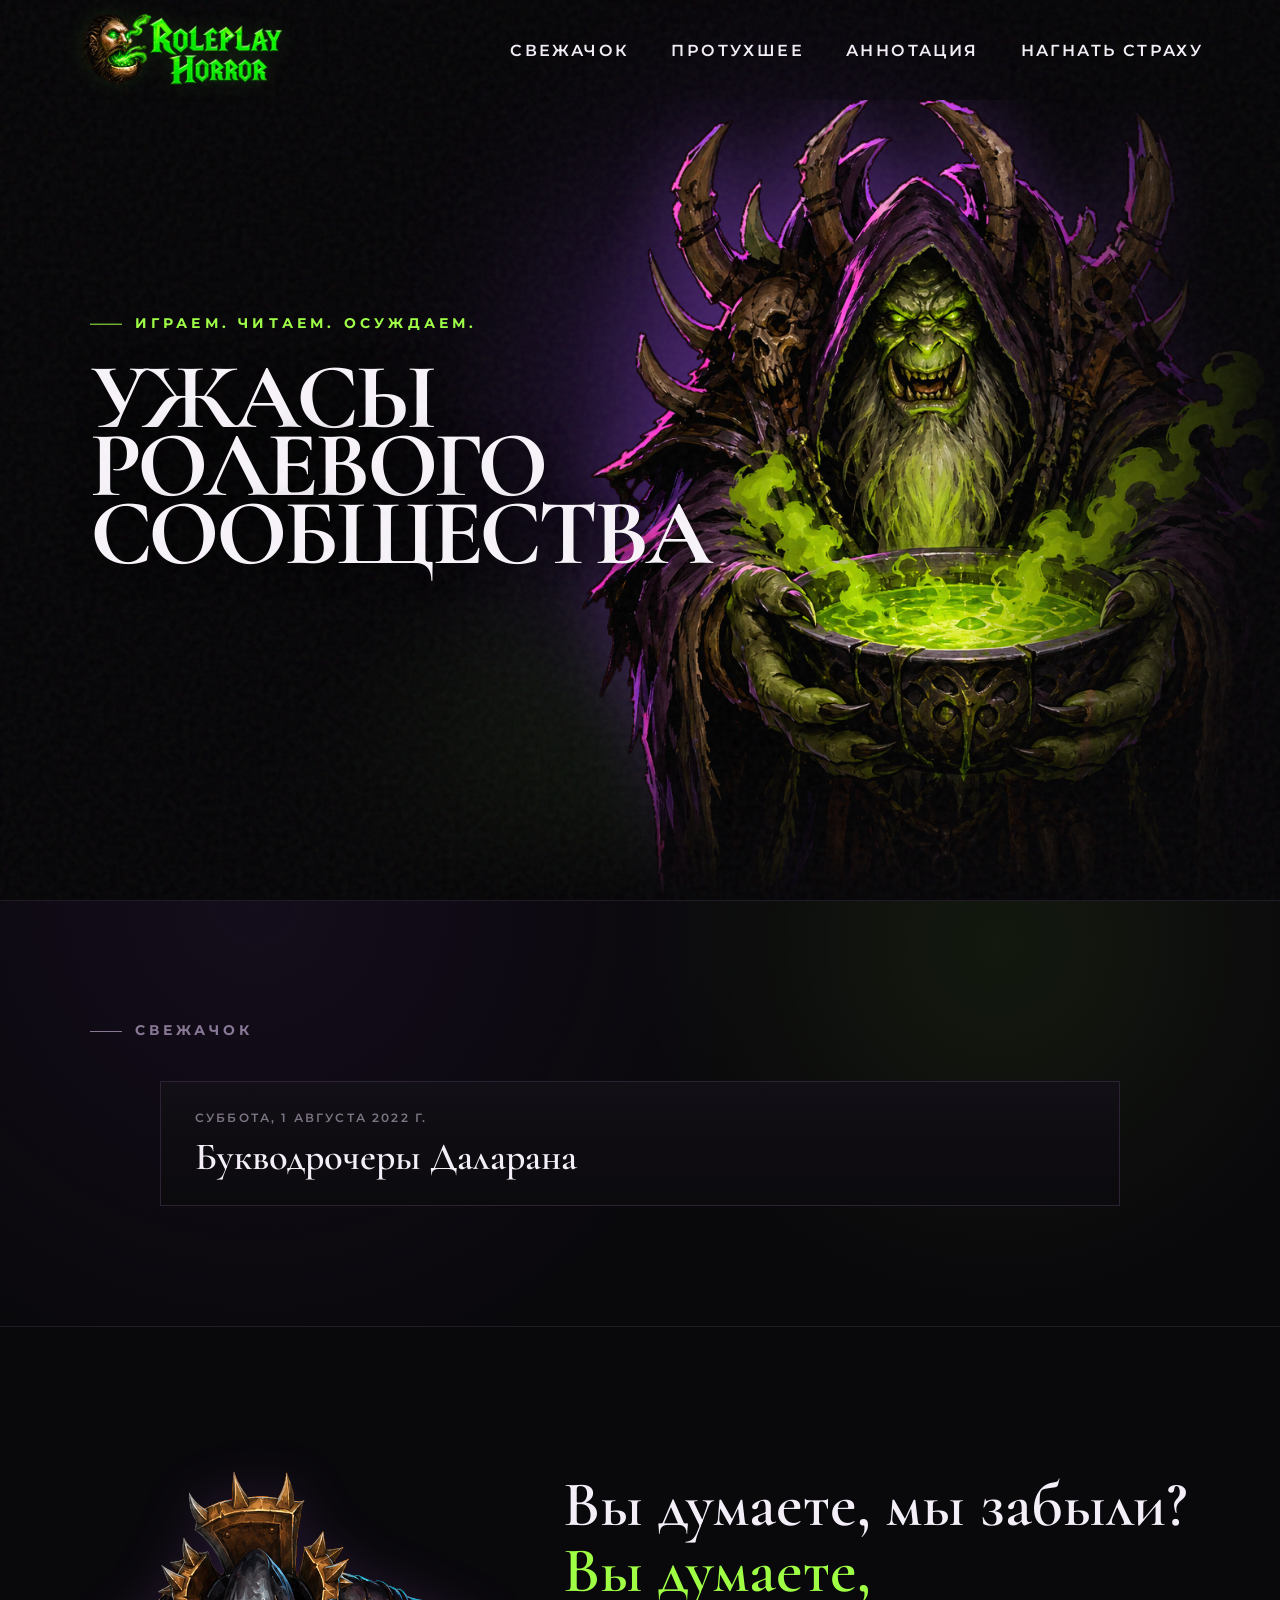
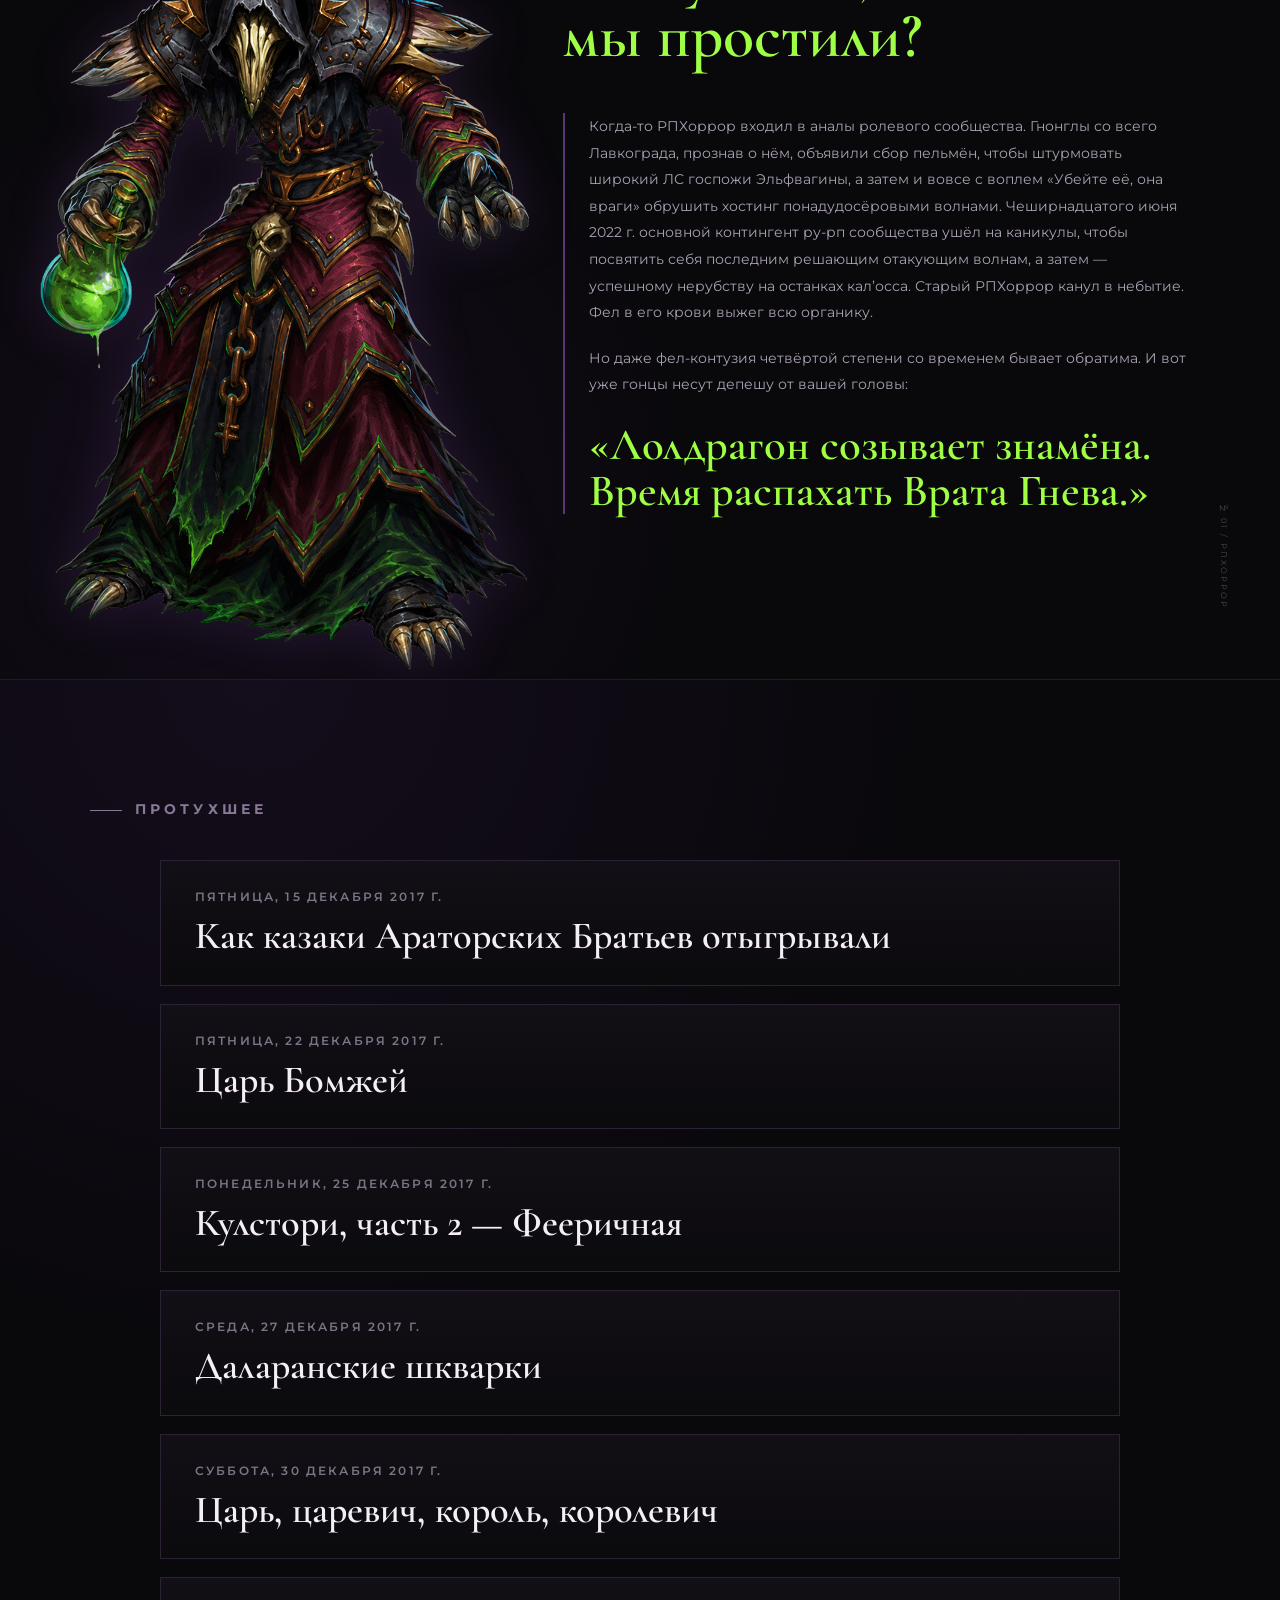
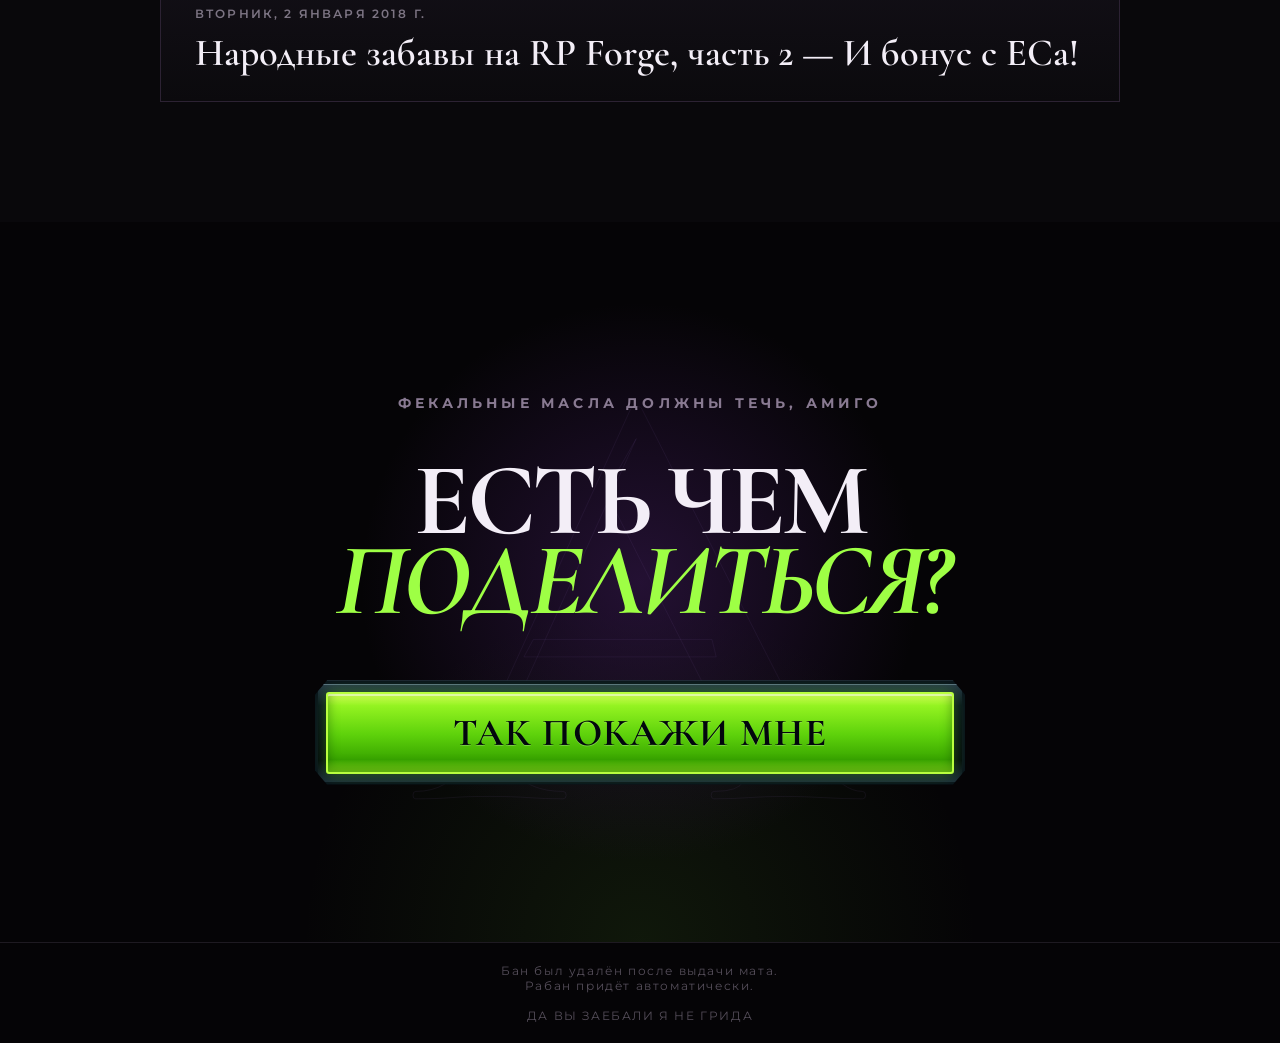
<file: index.html>
<!doctype html>
<html lang="ru">

<head>
  <meta charset="UTF-8">
  <meta name="viewport" content="width=device-width, initial-scale=1.0">

  <meta name="description" content="Ужасы ролевого сообщества — с твоим любимым вкусом, амиго!">

  <meta property="og:title" content="Roleplay Horror — ужасы ролевого сообщества">

  <meta property="og:description" content="Ужасы ролевого сообщества — с твоим любимым вкусом, амиго!">

  <meta property="og:type" content="website">

  <title>Roleplay Horror — ужасы ролевого сообщества</title>

  <link rel="preconnect" href="https://fonts.googleapis.com">
  <link rel="preconnect" href="https://fonts.gstatic.com" crossorigin>

  <link
    href="https://fonts.googleapis.com/css2?family=Cormorant+Garamond:wght@500;600;700&family=Montserrat:wght@500;600;700&display=swap"
    rel="stylesheet">

  <link rel="stylesheet" href="styles.css">
</head>

<body>
  <div class="grain" aria-hidden="true"></div>

  <main>
    <section class="hero" id="top">
      <div class="glow glow-violet" aria-hidden="true"></div>
      <div class="glow glow-green" aria-hidden="true"></div>

      <div class="character-wrap" aria-hidden="true">
        <img src="assets/hero-faggot.png" alt="">
      </div>

      <div class="mobile-quote">
        <blockquote style="text-align:center">— Ты смотришь порно в метро?<br>— Не бойся, это детское.</blockquote>

        <p style="font-size:1em;text-align:center">
          ((Стоп рп жду гма))
        </p>

        <p style="font-size:1em;text-align:center">
          ((ХВАТИТ ЧИТАТЬ<br>ГОНГЛЫ Я ТИКЕТ ПИШУ))
        </p>
      </div>

      <header>
        <a class="brand" href="index.html" aria-label="Перейти на главную Roleplay Horror">
          <img src="assets/roleplay-horror-logo.png" alt="Roleplay Horror">
        </a>

        <nav aria-label="Основная навигация">
          <a href="index.html#articles">СВЕЖАЧОК</a>
          <a href="index.html#archive">ПРОТУХШЕЕ</a>
          <a href="index.html#annotation">АННОТАЦИЯ</a>
          <a href="index.html#form">НАГНАТЬ СТРАХУ</a>
        </nav>
      </header>

      <a class="hero-copy" href="index.html" aria-label="Перейти на главную Roleplay Horror">
        <p class="overline">Играем. Читаем. Осуждаем.</p>

        <h1>
          УЖАСЫ<br>
          РОЛЕВОГО<br>
          СООБЩЕСТВА
        </h1>
      </a>
    </section>

    <section class="articles" id="articles">
      <div class="label">СВЕЖАЧОК</div>

      <div class="articles-list">

        <!-- <a class="article-card" href="article_8.html">
          <time datetime="2017-12-15">
            воскресенье, 2 августа 2022 г.
          </time>
          <h3>Как даларанцы студентов провожали</h3>
        </a> -->

        <a class="article-card" href="article_7.html">
          <time datetime="2017-12-15">
            суббота, 1 августа 2022 г.
          </time>
          <h3>Букводрочеры Даларана</h3>

        </a>
      </div>
    </section>

    <section class="annotation" id="annotation">
      <article>
        <h3>
          Вы думаете, мы забыли?<br>
          <span>Вы думаете, мы простили?</span>
        </h3>

        <div class="body-copy">
          <p>
            Когда-то РПХоррор входил в аналы ролевого сообщества.
            Гнонглы со всего Лавкограда, прознав о нём, объявили
            сбор пельмён, чтобы штурмовать широкий ЛС госпожи Эльфвагины,
            а затем и вовсе с воплем «Убейте её, она враги»
            обрушить хостинг понадудосёровыми волнами.
            Чеширнадцатого июня 2022 г. основной контингент
            ру-рп сообщества ушёл на каникулы, чтобы посвятить себя
            последним решающим отакующим волнам, а затем — успешному
            нерубству на останках кал’осса. Старый РПХоррор канул
            в небытие. Фел в его крови выжег всю органику.
          </p>

          <p>
            Но даже фел-контузия четвёртой степени со временем
            бывает обратима. И вот уже гонцы несут депешу
            от вашей головы:
          </p>

          <h4>
            «Лолдрагон созывает знамёна.<br>
            Время распахать Врата Гнева.»
          </h4>
        </div>
      </article>

      <div class="gniless" aria-hidden="true">
        <img src="assets/gniless.png" alt="">
      </div>

      <span class="edition">№ 01 / РПХОРРОР</span>
    </section>

    <section class="archive" id="archive">
      <div class="label">ПРОТУХШЕЕ</div>

      <div class="archive-list">
        <a class="article-card" href="article_1.html">
          <time datetime="2017-12-15">
            пятница, 15 декабря 2017 г.
          </time>

          <h3>Как казаки Араторских Братьев отыгрывали</h3>
        </a>

        <a class="article-card" href="article_2.html">
          <time datetime="2017-12-22">
            пятница, 22 декабря 2017 г.
          </time>

          <h3>Царь Бомжей</h3>
        </a>

        <a class="article-card" href="article_3.html">
          <time datetime="2017-12-25">
            понедельник, 25 декабря 2017 г.
          </time>

          <h3>Кулстори, часть 2 — Фееричная</h3>
        </a>

        <a class="article-card" href="article_4.html">
          <time datetime="2017-12-27">
            среда, 27 декабря 2017 г.
          </time>

          <h3>Даларанские шкварки</h3>
        </a>

        <a class="article-card" href="article_5.html">
          <time datetime="2017-12-30">
            суббота, 30 декабря 2017 г.
          </time>

          <h3>Царь, царевич, король, королевич</h3>
        </a>

        <a class="article-card" href="article_6.html">
          <time datetime="2018-01-02">
            вторник, 2 января 2018 г.
          </time>

          <h3>
            Народные забавы на RP Forge, часть 2 — И бонус с ЕСа!
          </h3>
        </a>
      </div>
    </section>

    <section class="cta" id="form">
      <div class="sigil" aria-hidden="true">A</div>

      <p>Фекальные масла должны течь, амиго</p>

      <h2>
        ЕСТЬ ЧЕМ<br>
        <em>ПОДЕЛИТЬСЯ?</em>
      </h2>

      <a class="fear-button"
        href="https://docs.google.com/forms/d/e/1FAIpQLSeIyanrtbT4ZBPVX1aGp7A012pccO_CQ77_rzawRogk6rS3yw/viewform?usp=sharing&amp;ouid=116265456750417374685"
        target="_blank" rel="noopener noreferrer">
        <span>ТАК ПОКАЖИ МНЕ</span>
      </a>
    </section>
  </main>

  <footer>
    <span style="text-align:center;font-size:1.5em;width:100%">
      Бан был удалён после выдачи мата.<br>
      Рабан придёт автоматически.<br><br>
      ДА ВЫ ЗАЕБАЛИ Я НЕ ГРИДА
    </span>
  </footer>

  <script src="script.js"></script>
</body>

</html>
</file>
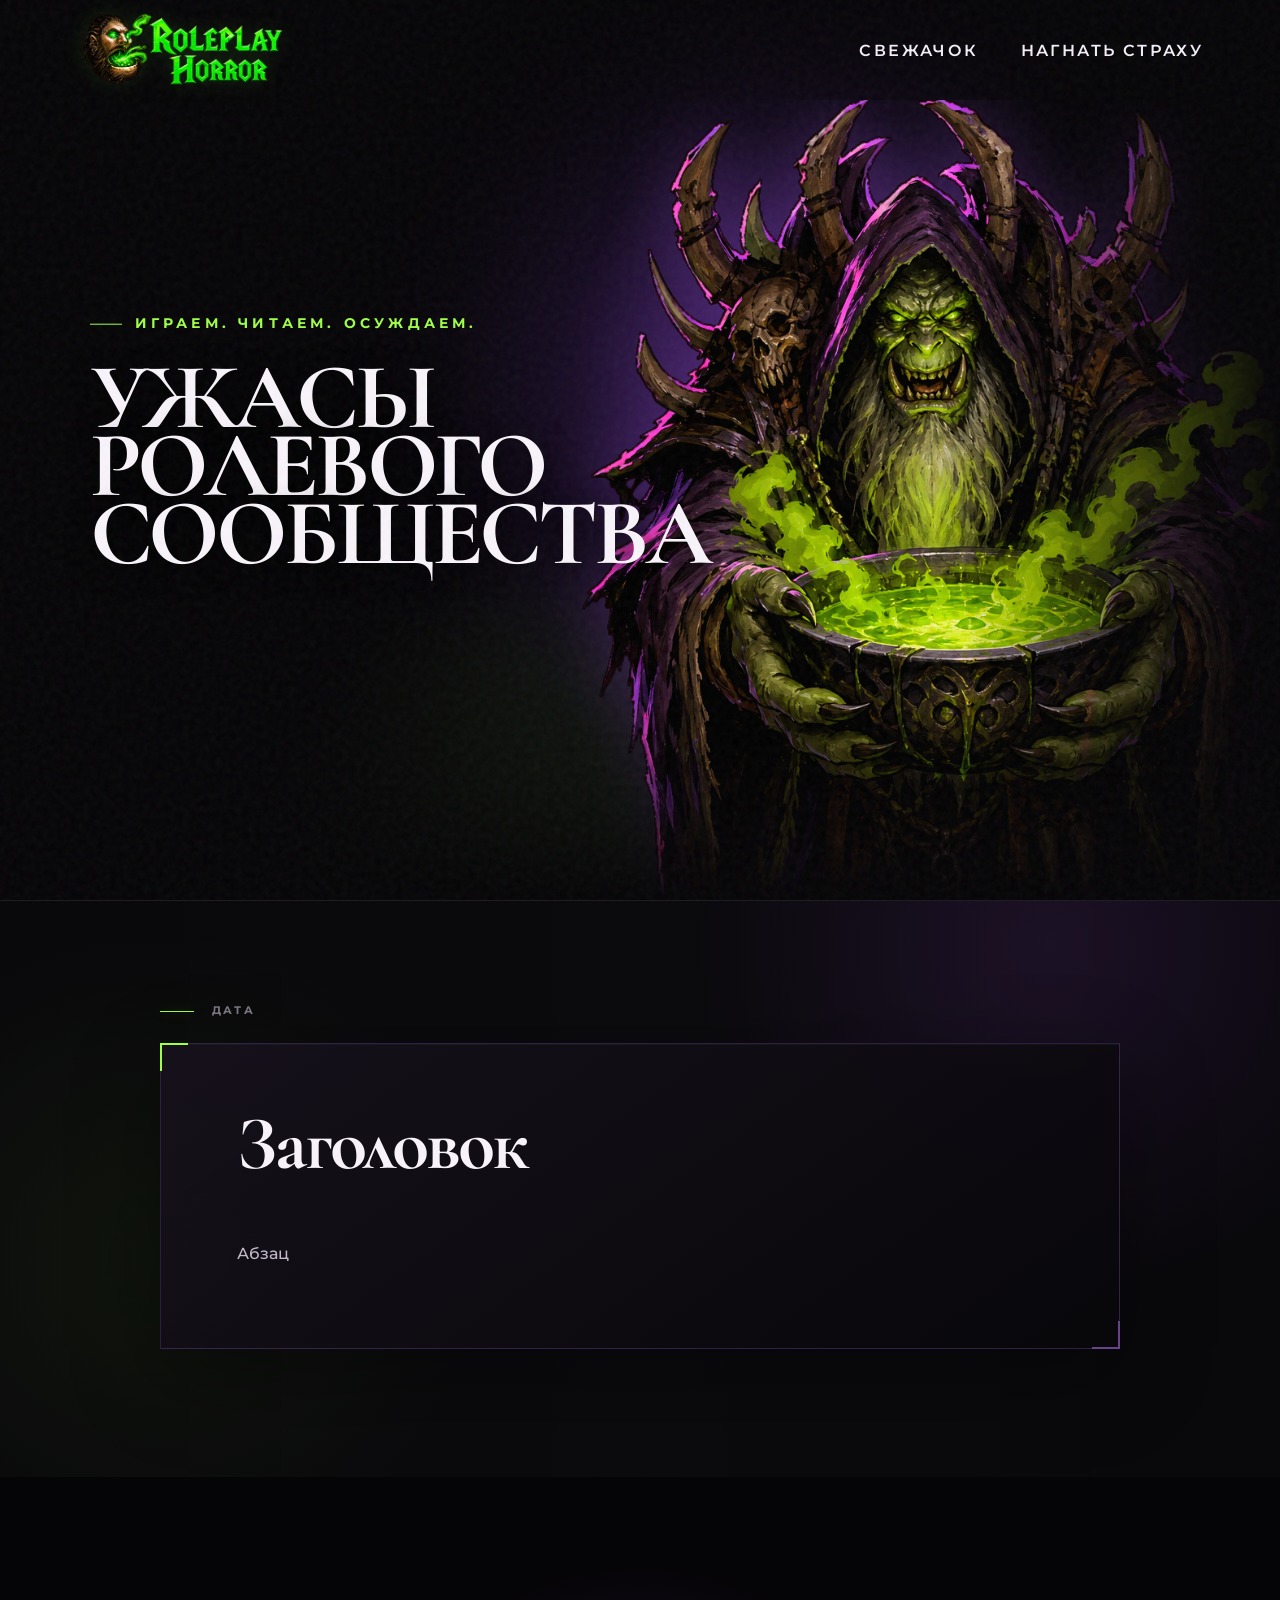
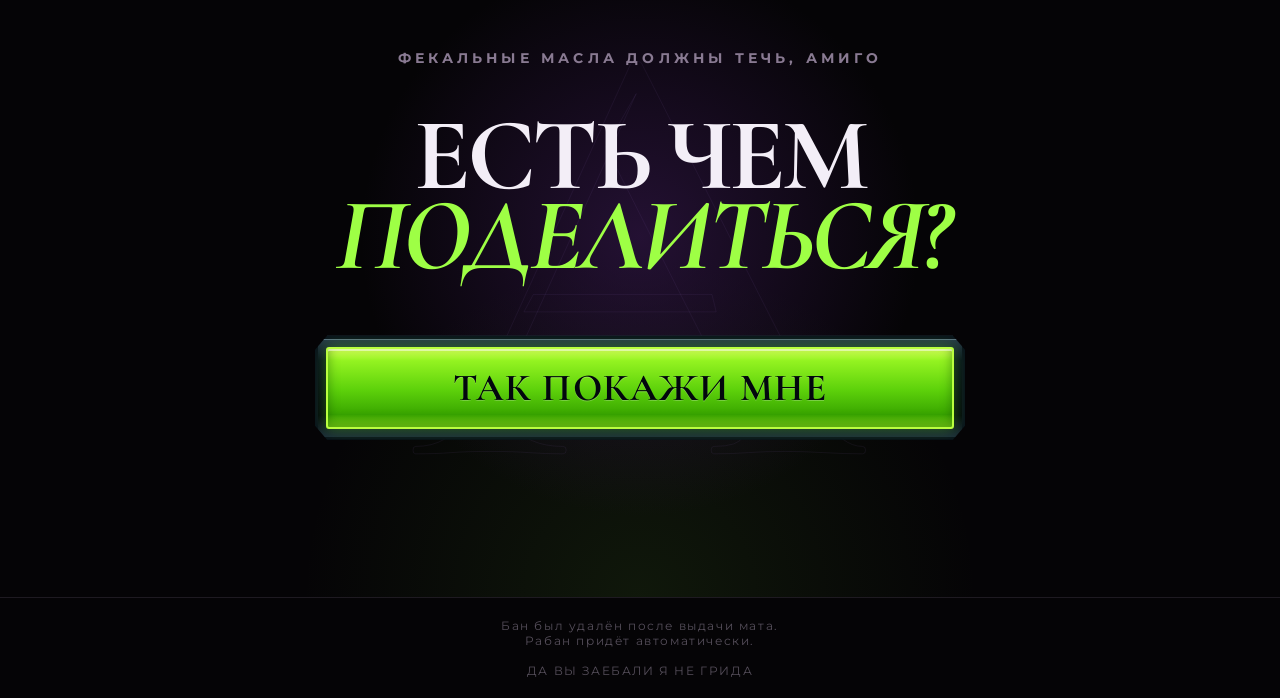
<file: article_0.html>
<!doctype html>
<html lang="ru">

  <head>
    <meta charset="UTF-8">
    <meta name="viewport" content="width=device-width, initial-scale=1.0">
    <meta name="description"
      content="Ужасы ролевого сообщества — с твоим любимым вкусом, амиго!">
    <meta property="og:title"
      content="Roleplay Horror — ужасы ролевого сообщества">
    <meta property="og:description"
      content="Ужасы ролевого сообщества — с твоим любимым вкусом, амиго!">
    <meta property="og:type" content="website">
    <title>Roleplay Horror — ужасы ролевого сообщества</title>
    <link rel="preconnect" href="https://fonts.googleapis.com">
    <link rel="preconnect" href="https://fonts.gstatic.com" crossorigin>
    <link
      href="https://fonts.googleapis.com/css2?family=Cormorant+Garamond:wght@500;600;700&family=Montserrat:wght@500;600;700&display=swap"
      rel="stylesheet">
    <link rel="stylesheet" href="styles.css">
  </head>

  <body>
    <div class="grain" aria-hidden="true"></div>
    <main>
      <section class="hero">
        <div class="glow glow-violet" aria-hidden="true"></div>
        <div class="glow glow-green" aria-hidden="true"></div>
        <div class="character-wrap" aria-hidden="true">
          <img src="assets/hero-faggot.png" alt>
        </div>
        <div class="mobile-quote">
          <blockquote style="text-align:center">— Ты смотришь порно в
            метро?<br>Не бойся, это детское.</blockquote>
          <p style="font-size:1em;text-align:center">((Стоп чтение до прихода
            ГМов я заскринил))</p>
          <p style="font-size:1em;text-align:center">((ХВАТИТ ЧИТАТЬ ГОНГЛЫ Я
            ТИКЕТ ПИШУ))</p>
        </div>

        <header>
          <a class="brand" href="index.html" aria-label="Roleplay Horror">
            <img src="assets/roleplay-horror-logo.png" alt="Roleplay Horror">
          </a>
          <nav> <a href="index.html#archive">СВЕЖАЧОК</a><a href="#form">НАГНАТЬ
              СТРАХУ</a></nav>
        </header>

        <a class="hero-copy" id="top" href="index.html">
          <p class="overline">Играем. Читаем. Осуждаем.</p>
          <h1>УЖАСЫ<br>РОЛЕВОГО<br>СООБЩЕСТВА</h1>
        </a>

      </section>

      <section class="article" id="article">
        <div class="date-outer">
          <h2 class="date-header"><span>
              Дата
            </span></h2>
          <div class="date-posts">
            <div class="post-outer">
              <div class="post">
                <h3 class="post-title">
                  Заголовок
                </h3>
                <div>
                  <p>
                    Абзац
                  </p>
                </div>
              </div>
            </div>
          </div>
        </div>
      </section>

      <section class="cta" id="form">
        <div class="sigil" aria-hidden="true">A</div>
        <p>Фекальные масла должны течь, амиго</p>
        <h2>ЕСТЬ ЧЕМ<br><em>ПОДЕЛИТЬСЯ?</em></h2>
        <a class="fear-button"
          href="https://docs.google.com/forms/d/e/1FAIpQLSeIyanrtbT4ZBPVX1aGp7A012pccO_CQ77_rzawRogk6rS3yw/viewform?usp=sharing&amp;ouid=116265456750417374685"
          target="_blank" rel="noopener noreferrer">
          <span>ТАК ПОКАЖИ МНЕ</span>
        </a>
      </section>
    </main>
    <footer><span style="text-align:center;font-size:1.5em;width:100%">Бан был
        удалён после выдачи мата.<br>Рабан придёт
        автоматически.<br><br>ДА ВЫ ЗАЕБАЛИ Я НЕ ГРИДА</span></footer>
    <script src="script.js"></script>
  </body>

</html>
</file>
<file: styles.css>
/* ==========================================================================
   1. ПЕРЕМЕННЫЕ И БАЗОВЫЙ СБРОС
   ========================================================================== */

:root {
    --black: #050406;
    --surface: #09080b;
    --white: #f3eef7;
    --muted: #aaa1b2;
    --violet: #8e61d1;
    --purple: #3c185d;
    --green: #9eff45;
    --border: #211b25;
    --font-display: "Cormorant Garamond", serif;
    --font-text: Montserrat, Arial, sans-serif;
}

* {
    box-sizing: border-box;
}

html {
    scroll-behavior: smooth;
}

body {
    margin: 0;
    overflow-x: hidden;
    background: var(--black);
    color: var(--white);
    font-family: var(--font-text);
}

a {
    color: inherit;
    text-decoration: none;
}

img {
    max-width: 100%;
}

#articles,
#archive,
#annotation,
#form {
    scroll-margin-top: 24px;
}


/* ==========================================================================
   2. ОБЩИЕ ДЕКОРАТИВНЫЕ ЭЛЕМЕНТЫ
   ========================================================================== */

.grain {
    position: fixed;
    inset: 0;
    z-index: 30;
    pointer-events: none;
    opacity: .055;
    background-image: url("data:image/svg+xml,%3Csvg viewBox='0 0 160 160' xmlns='http://www.w3.org/2000/svg'%3E%3Cfilter id='n'%3E%3CfeTurbulence type='fractalNoise' baseFrequency='.85' numOctaves='4' stitchTiles='stitch'/%3E%3C/filter%3E%3Crect width='100%25' height='100%25' filter='url(%23n)'/%3E%3C/svg%3E");
}

.overline,
.label,
.cta>p {
    color: var(--green);
    font-size: 14px;
    font-weight: 700;
    letter-spacing: .3em;
    text-transform: uppercase;
}

.overline::before,
.label::before {
    content: "";
    display: inline-block;
    width: 32px;
    height: 1px;
    margin-right: 13px;
    vertical-align: middle;
    background: currentColor;
}

.label {
    color: #887895;
}

.center {
    text-align: center;
}

.brand:focus-visible,
.hero-copy:focus-visible,
nav a:focus-visible,
.article-card:focus-visible,
.fear-button:focus-visible {
    outline: 2px solid var(--green);
    outline-offset: 5px;
}


/* ==========================================================================
   3. ШАПКА И НАВИГАЦИЯ
   ========================================================================== */

header {
    position: relative;
    z-index: 8;
    display: flex;
    align-items: center;
    justify-content: space-between;
    height: 100px;
    padding: 0 6vw;
}

.brand {
    display: flex;
    align-items: center;
    cursor: pointer;
}

.brand img {
    display: block;
    width: auto;
    height: 78px;
    object-fit: contain;
    filter: drop-shadow(0 0 10px rgba(119, 255, 64, .12));
}

nav {
    display: flex;
    gap: 42px;
    font: 600 16px var(--font-text);
    letter-spacing: .15em;
}

nav a {
    transition: color .2s;
}

nav a:hover {
    color: var(--green);
}


/* ==========================================================================
   4. HERO — ДЕСКТОП
   ========================================================================== */

.hero {
    position: relative;
    height: min(100vh, 900px);
    min-height: 760px;
    overflow: hidden;
    background:
        radial-gradient(circle at 65% 43%, #2e1745 0, transparent 28%),
        radial-gradient(circle at 50% 100%, #182312 0, transparent 35%),
        var(--black);
}

.hero::after {
    content: "";
    position: absolute;
    inset: 0;
    z-index: 2;
    pointer-events: none;
    background:
        linear-gradient(90deg, var(--black) 0%, transparent 38%, transparent 75%, var(--black) 100%),
        linear-gradient(0deg, var(--black) 0%, transparent 25%);
}

.glow {
    position: absolute;
    border-radius: 50%;
    filter: blur(100px);
    opacity: .27;
}

.glow-violet {
    top: 16%;
    left: 42%;
    width: 520px;
    height: 520px;
    background: #7e3bce;
}

.glow-green {
    right: 10%;
    bottom: 5%;
    width: 300px;
    height: 300px;
    background: #63c52c;
    opacity: .15;
}

.character-wrap {
    position: absolute;
    z-index: 1;
    top: 100px;
    right: -7%;
    bottom: 0;
    display: flex;
    align-items: flex-start;
    justify-content: center;
    width: min(65vw, 1200px);
    overflow: hidden;
}

.character-wrap img {
    width: 100%;
    height: auto;
    max-width: none;
    margin-top: -3%;
    filter: drop-shadow(0 0 32px rgba(111, 55, 163, .4));
}

.hero-copy {
    position: absolute;
    z-index: 5;
    top: 50%;
    left: 7vw;
    display: block;
    color: inherit;
    cursor: pointer;
    transform: translateY(-50%);
}

.hero h1 {
    margin: 32px 0;
    color: #f8f4fa;
    font: 700 clamp(62px, 7.3vw, 118px)/.73 var(--font-display);
    letter-spacing: -.045em;
    text-shadow: 0 6px 28px #000;
}

.hero h2 {
    margin: 30px 0 0 5px;
    color: #b58be7;
    font: 600 italic clamp(26px, 2.8vw, 42px) var(--font-display);
}

.mobile-quote {
    display: none;
}


/* ==========================================================================
   5. СПИСКИ СТАТЕЙ: НОВОСТИ И АРХИВ
   ========================================================================== */

.articles,
.archive {
    position: relative;
    padding: 120px 7vw;
    border-top: 1px solid var(--border);
    background:
        radial-gradient(circle at 20% 0%, rgba(70, 35, 105, .18), transparent 45%),
        var(--surface);
}

.articles {
    background:
        radial-gradient(circle at 78% 10%, rgba(158, 255, 69, .07), transparent 34%),
        radial-gradient(circle at 20% 0%, rgba(70, 35, 105, .18), transparent 45%),
        var(--surface);
}

.articles-list,
.archive-list {
    display: grid;
    gap: 18px;
    max-width: 960px;
    margin: 42px auto 0;
}

.article-card {
    display: block;
    padding: 28px 34px;
    border: 1px solid #2c2233;
    background: linear-gradient(180deg, #120f16, #0b0a0d);
    transition: border-color .2s, box-shadow .2s, transform .2s;
}

.article-card:hover {
    border-color: var(--green);
    box-shadow: 0 0 35px rgba(158, 255, 69, .08);
    transform: translateY(-2px);
}

.article-card time {
    display: block;
    margin-bottom: 12px;
    color: #7c7483;
    font: 600 12px var(--font-text);
    letter-spacing: .18em;
    text-transform: uppercase;
}

.article-card h3 {
    margin: 0;
    color: var(--white);
    font: 600 clamp(30px, 3vw, 46px)/1.05 var(--font-display);
    transition: color .2s;
}

.article-card:hover h3 {
    color: var(--green);
}


/* ==========================================================================
   6. АННОТАЦИЯ
   ========================================================================== */

.annotation {
    position: relative;
    display: grid;
    grid-template-columns: minmax(330px, 38%) minmax(0, 1fr);
    gap: 5%;
    min-height: 620px;
    padding: 120px 7vw;
    overflow: hidden;
    border-top: 1px solid var(--border);
    background:
        radial-gradient(circle at 20% 80%, rgba(66, 30, 92, .2), transparent 35%),
        var(--surface);
}

.annotation article {
    position: relative;
    z-index: 2;
    grid-column: 2;
}

.annotation h3,
.annotation h4 {
    margin: 25px 0 45px;
    font: 600 clamp(40px, 5vw, 78px)/1.02 var(--font-display);
}

.annotation h3 span,
.annotation h3 em {
    color: var(--green);
    font: inherit;
}

.annotation h4 {
    color: var(--green);
    font-size: 3.2em;
}

.body-copy {
    max-width: 630px;
    padding-left: 24px;
    border-left: 2px solid #593676;
    color: var(--muted);
    font-size: 14px;
    line-height: 1.9;
}

.body-copy p {
    margin: 0;
}

.body-copy p+p {
    margin-top: 1.35em;
}

.gniless {
    position: absolute;
    z-index: 1;
    top: 4%;
    bottom: 0;
    left: 1.5%;
    display: flex;
    align-items: flex-end;
    justify-content: center;
    width: 41%;
    pointer-events: none;
}

.gniless img {
    display: block;
    width: 100%;
    height: 100%;
    object-fit: contain;
    object-position: center bottom;
    filter: drop-shadow(0 0 24px rgba(110, 63, 145, .24));
}

.edition {
    position: absolute;
    right: 4vw;
    bottom: 70px;
    color: #4e4753;
    font-size: 8px;
    letter-spacing: .25em;
    writing-mode: vertical-rl;
}


/* ==========================================================================
   7. CTA И КНОПКА
   ========================================================================== */

.cta {
    position: relative;
    display: flex;
    flex-direction: column;
    align-items: center;
    justify-content: center;
    min-height: 720px;
    overflow: hidden;
    text-align: center;
    background:
        radial-gradient(circle at center, rgba(61, 27, 88, .55), transparent 38%),
        radial-gradient(circle at 50% 100%, rgba(76, 136, 36, .15), transparent 35%),
        var(--black);
}

.sigil {
    position: absolute;
    color: transparent;
    font: 700 620px/.8 var(--font-display);
    pointer-events: none;
    transform: translateY(4%);
    -webkit-text-stroke: 1px rgba(154, 113, 202, .08);
}

.cta>p {
    position: relative;
    color: #897a92;
}

.cta h2 {
    position: relative;
    margin: 35px 0 60px;
    font: 700 clamp(65px, 8vw, 126px)/.78 var(--font-display);
    letter-spacing: -.04em;
}

.cta h2 em {
    color: var(--green);
    font-style: italic;
}

.fear-button {
    position: relative;
    display: flex;
    align-items: center;
    width: min(650px, 86vw);
    height: 104px;
    padding: 8px;
    border: 3px solid #09131c;
    border-radius: 5px;
    background: linear-gradient(180deg, #263947 0%, #07121d 22%, #02070d 78%, #1b2c39 100%);
    box-shadow:
        0 0 0 2px #344b5a,
        0 0 0 5px #03070b,
        0 10px 22px #000,
        inset 0 1px 0 #597080;
    clip-path: polygon(12px 0,
            calc(100% - 12px) 0,
            100% 14px,
            100% calc(100% - 14px),
            calc(100% - 12px) 100%,
            12px 100%,
            0 calc(100% - 14px),
            0 14px);
    transition: box-shadow .25s, transform .25s;
}

.fear-button span {
    display: flex;
    align-items: center;
    justify-content: center;
    width: 100%;
    height: 100%;
    border: 2px solid #b9ff3f;
    border-radius: 3px;
    background: linear-gradient(180deg, #d2ff56 0%, #94f321 15%, #5ed20b 52%, #39a600 84%, #8ff018 100%);
    box-shadow:
        inset 0 2px 0 rgba(255, 255, 255, .5),
        inset 0 -5px 12px rgba(10, 60, 0, .45),
        0 0 15px rgba(113, 255, 30, .35);
    color: #02070d;
    font: 700 clamp(29px, 3vw, 43px) var(--font-display);
    letter-spacing: .035em;
    text-shadow: 0 1px 0 rgba(255, 255, 255, .25);
}

.fear-button:hover {
    box-shadow:
        0 0 0 2px #4e6b7c,
        0 0 0 5px #03070b,
        0 14px 28px #000,
        0 0 28px rgba(113, 255, 30, .3);
    transform: translateY(-3px);
}


/* ==========================================================================
   8. СТРАНИЦА СТАТЬИ
   ========================================================================== */

#article {
    position: relative;
    padding: clamp(72px, 8vw, 132px) max(6vw, 24px) clamp(96px, 10vw, 160px);
    /* overflow: hidden; */
    border-top: 1px solid var(--border);
    background:
        radial-gradient(circle at 82% 8%, rgba(112, 55, 159, .18), transparent 30%),
        radial-gradient(circle at 12% 62%, rgba(108, 190, 49, .07), transparent 28%),
        var(--surface);
    color: #c3bac9;
    font: 500 16px/1.85 var(--font-text);
    /* overflow-wrap: anywhere; */
}

#article::before {
    content: "";
    position: absolute;
    inset: 0;
    pointer-events: none;
    opacity: .3;
    background: linear-gradient(90deg, transparent, rgba(255, 255, 255, .025), transparent);
}

#article span.highlight {
    color: #7FF2C3;
}

#article .date-outer {
    position: relative;
    z-index: 1;
    width: min(100%, 960px);
    margin: 0 auto;
}

#article .date-header {
    display: flex;
    align-items: center;
    gap: 18px;
    margin: 0 0 24px;
    color: #817987;
    font: 700 11px/1.4 var(--font-text);
    letter-spacing: .2em;
    text-transform: uppercase;
}

#article .date-header::before {
    content: "";
    width: 34px;
    height: 1px;
    background: var(--green);
    box-shadow: 0 0 12px rgba(158, 255, 69, .35);
}

#article .post {
    position: relative;
    padding: clamp(34px, 5vw, 68px) clamp(22px, 6vw, 76px);
    border: 1px solid rgba(142, 97, 209, .25);
    background: linear-gradient(145deg, rgba(22, 17, 27, .97), rgba(8, 7, 10, .98));
    box-shadow:
        0 28px 80px rgba(0, 0, 0, .35),
        inset 0 1px 0 rgba(255, 255, 255, .035);
}

#article .post::before,
#article .post::after {
    content: "";
    position: absolute;
    width: 26px;
    height: 26px;
    pointer-events: none;
}

#article .post::before {
    top: -1px;
    left: -1px;
    border-top: 2px solid var(--green);
    border-left: 2px solid var(--green);
}

#article .post::after {
    right: -1px;
    bottom: -1px;
    border-right: 2px solid #68438b;
    border-bottom: 2px solid #68438b;
}

#article .post-title {
    max-width: 820px;
    margin: 0 0 clamp(34px, 5vw, 58px);
    color: #f7f2fa;
    font: 700 clamp(42px, 6vw, 76px)/.96 var(--font-display);
    letter-spacing: -.035em;
    text-wrap: balance;
}

#article .post-header {
    display: none;
}

#article a {
    color: var(--green);
    text-decoration: underline;
    text-decoration-color: rgba(158, 255, 69, .35);
    text-underline-offset: 4px;
    transition: color .2s, text-decoration-color .2s;
}

#article a:hover {
    color: #caff9a;
    text-decoration-color: currentColor;
}

#article .separator {
    clear: both;
    margin: 40px 0;
}

#article .separator a {
    display: block;
    margin: 0 !important;
    text-decoration: none;
}

#article img {
    display: block;
    width: auto !important;
    max-width: 100% !important;
    height: auto !important;
    margin: 0 auto;
    border: 1px solid rgba(142, 97, 209, .3);
    box-shadow: 0 18px 48px rgba(0, 0, 0, .45);
}

#article img.missing-image {
    border: 0 !important;
    box-shadow: none !important;
}

#article blockquote {
    position: relative;
    margin: 30px 0;
    padding: 24px 28px 24px 32px;
    border-left: 2px solid var(--green);
    background: linear-gradient(90deg, rgba(114, 56, 158, .18), rgba(114, 56, 158, .04));
    color: #eee8f2;
    font: 600 italic clamp(19px, 2.2vw, 24px)/1.55 var(--font-display);
}

#article blockquote::before {
    content: "“";
    position: absolute;
    top: -8px;
    right: 18px;
    color: rgba(158, 255, 69, .13);
    font: 700 78px/1 var(--font-display);
}

#article blockquote i {
    font-style: inherit;
}

/* Подпись сразу после изображения. */
#article .separator+div[style*="text-align: center"] {
    margin: -30px 0 40px;
    color: #817987;
    font-size: 12px;
    line-height: 1.55;
}

#article .post-footer {
    margin-top: 54px;
    padding-top: 24px;
    border-top: 1px solid rgba(142, 97, 209, .25);
    color: #817987;
    font-size: 11px;
    line-height: 1.8;
}

#article .post-footer-line {
    margin-top: 8px;
}

#article .post-footer a {
    color: #b58be7;
}

#article .post-share-buttons,
#article .post-icons,
#article .reaction-buttons,
#article .post-comment-link,
#article .post-backlinks,
#article .item-control {
    display: none !important;
}

#article .post-labels a {
    display: inline-block;
    margin: 4px 3px;
    padding: 4px 9px;
    border: 1px solid rgba(142, 97, 209, .32);
    background: rgba(142, 97, 209, .08);
    color: #c9a8ea;
    font-size: 10px;
    letter-spacing: .04em;
}


/* ==========================================================================
   9. КОММЕНТАРИИ
   ========================================================================== */

#article .comments {
    margin-top: clamp(68px, 8vw, 100px);
}

#article .comments>h4 {
    margin: 0 0 34px;
    color: var(--white);
    font: 700 clamp(34px, 4vw, 50px)/1 var(--font-display);
}

#article #comments-block {
    display: grid;
    gap: 14px;
    margin: 0;
    padding: 0;
}

#article .comment-author {
    position: relative;
    min-height: 54px;
    margin: 18px 0 0;
    padding: 19px 22px 8px 64px;
    border: 1px solid rgba(142, 97, 209, .18);
    border-bottom: 0;
    background: rgba(142, 97, 209, .07);
    color: #d7cbe0;
    font: 700 12px/1.35 var(--font-text);
}

#article .avatar-image-container {
    position: absolute;
    top: 14px;
    left: 18px;
    width: 34px;
    height: 34px;
    overflow: hidden;
    border: 1px solid #69458d;
    border-radius: 50%;
    background: radial-gradient(circle, #503568, #17111d);
}

#article .avatar-image-container img {
    width: 100% !important;
    height: 100% !important;
    border: 0;
    opacity: .38;
    object-fit: cover;
    box-shadow: none;
}

#article .comment-body,
#article .comment-footer {
    margin: -14px 0 0;
    padding-left: 64px;
    padding-right: 22px;
    border-color: rgba(142, 97, 209, .18);
    background: rgba(142, 97, 209, .035);
}

#article .comment-body {
    padding-top: 12px;
    padding-bottom: 4px;
    border-right: 1px solid rgba(142, 97, 209, .18);
    border-left: 1px solid rgba(142, 97, 209, .18);
    color: #bdb4c3;
    font: 500 14px/1.7 var(--font-text);
}

#article .comment-body p {
    margin: 0;
}

#article .comment-footer {
    padding-top: 8px;
    padding-bottom: 18px;
    border: 1px solid rgba(142, 97, 209, .18);
    border-top: 0;
    color: #6f6874;
    font-size: 10px;
}

#article .comment-footer a {
    color: #817987;
}

#article .comments>.comment-footer {
    margin: 30px 0 0;
    padding: 0;
    border: 0;
    background: none;
}

#article .comments>.comment-footer a {
    display: inline-flex;
    align-items: center;
    justify-content: center;
    min-height: 48px;
    padding: 0 22px;
    border: 1px solid var(--green);
    color: var(--green);
    font-weight: 700;
    letter-spacing: .08em;
    text-transform: uppercase;
    transition: background .2s, color .2s;
}

#article .comments>.comment-footer a:hover {
    background: var(--green);
    color: #0b0d09;
}


/* ==========================================================================
   10. ПОДВАЛ
   ========================================================================== */

footer {
    display: flex;
    align-items: center;
    justify-content: space-between;
    min-height: 90px;
    padding: 20px 6vw;
    border-top: 1px solid #1e1a21;
    color: #554e5a;
    font-size: 8px;
    letter-spacing: .2em;
}


/* ==========================================================================
   11. СРЕДНИЕ ЭКРАНЫ
   ========================================================================== */

@media (max-width: 1180px) and (min-width: 801px) {
    nav {
        gap: 24px;
        font-size: 13px;
    }
}


/* ==========================================================================
   12. ШИРОКИЕ ЭКРАНЫ
   ========================================================================== */

@media (min-width: 1440px) {
    .hero {
        --hero-art-left: 49.61vw;
        --hero-art-width: 50.84vw;
        --hero-art-top: calc(72px - 1.39vw);
    }

    .hero .character-wrap {
        top: var(--hero-art-top);
        right: auto;
        bottom: auto;
        left: var(--hero-art-left);
        width: var(--hero-art-width);
        overflow: visible;
    }

    .hero .character-wrap img {
        position: relative;
        left: -229px;
        margin-top: 0;
    }
}


/* ==========================================================================
   13. МОБИЛЬНАЯ ВЕРСИЯ
   ========================================================================== */

@media (max-width: 800px) {

    /* Hero строится обычным flex-потоком: логотип → персонаж → цитаты. */
    .hero {
        display: flex;
        flex-direction: column;
        height: auto;
        min-height: 0;
        background: var(--black);
    }

    .hero::after {
        background: linear-gradient(0deg, var(--black) 0%, transparent 35%);
    }

    .hero .glow,
    .hero-copy,
    .hero nav {
        display: none;
    }

    .hero header {
        order: 1;
        flex: 0 0 auto;
        justify-content: center;
        width: 100%;
        height: auto;
        min-height: 82px;
        padding: 8px 5vw 0;
    }

    .hero .brand {
        margin: 0 auto;
    }

    .hero .brand img {
        height: 68px;
        max-width: 88vw;
    }

    .hero .character-wrap {
        position: relative;
        inset: auto;
        order: 2;
        width: 100%;
        height: auto;
        overflow: hidden;
    }

    .hero .character-wrap img {
        width: min(112%, 520px);
        height: auto;
        margin: -8px auto 0;
        object-fit: contain;
    }

    .hero .mobile-quote {
        position: relative;
        z-index: 5;
        order: 3;
        display: block;
        margin: -18px 7vw 0;
        padding: 24px 0 48px;
        border-top: 1px solid rgba(158, 255, 69, .35);
        background: linear-gradient(180deg, rgba(5, 4, 6, .94), var(--black) 26%);
    }

    .mobile-quote blockquote {
        margin: 0;
        color: var(--white);
        font: 600 25px/1.22 var(--font-display);
    }

    .mobile-quote p {
        margin: 24px 0 0;
        color: #706b73;
        font: 500 11px/1.5 var(--font-text);
        letter-spacing: .03em;
    }

    /* Списки статей. */
    .articles,
    .archive {
        padding: 80px 6vw;
    }

    .article-card {
        padding: 22px;
    }

    .article-card h3 {
        font-size: 34px;
    }

    /* Аннотация. */
    .annotation {
        display: block;
        padding: 90px 7vw;
    }

    .annotation article {
        max-width: none;
    }

    .annotation h3 {
        font-size: 43px;
    }

    .gniless {
        position: relative;
        inset: auto;
        width: 88%;
        height: 520px;
        margin: 35px auto -90px;
    }

    .edition {
        display: none;
    }

    /* CTA. */
    .cta {
        min-height: 620px;
        padding: 80px 20px;
    }

    .cta h2 {
        font-size: 62px;
    }

    .fear-button {
        height: 88px;
        padding: 7px;
    }

    .fear-button span {
        font-size: 28px;
    }
}


/* ==========================================================================
   14. УЗКАЯ МОБИЛЬНАЯ СТАТЬЯ
   ========================================================================== */

@media (max-width: 700px) {
    #article {
        padding: 62px 18px 86px;
        font-size: 14px;
        line-height: 1.75;
    }

    #article .date-header {
        margin-bottom: 16px;
        font-size: 9px;
    }

    #article .post {
        padding: 30px 20px 38px;
    }

    #article .post-title {
        margin-bottom: 32px;
        font-size: clamp(38px, 12vw, 54px);
    }

    #article blockquote {
        margin: 24px -4px;
        padding: 20px 18px 20px 22px;
        font-size: 18px;
    }

    #article .post-footer {
        margin-top: 40px;
    }

    #article .comment-author,
    #article .comment-body,
    #article .comment-footer {
        padding-left: 20px;
    }

    #article .comment-author {
        padding-top: 58px;
    }

    #article .avatar-image-container {
        top: 15px;
        left: 20px;
    }
}

/* ==========================================================================
   MOBILE HERO CROP
   ========================================================================== */

@media (max-width: 800px) {

    .hero .character-wrap {
        height: 620px;
        overflow: hidden;
    }

    .hero .character-wrap img {
        width: min(112%, 520px);
        margin: -8px auto -210px;
    }

    .hero .mobile-quote {
        margin-top: -205px;
        position: relative;
        z-index: 5;
        background: linear-gradient(180deg,
                rgba(5, 4, 6, .98) 0%,
                #050406 18%);
    }

    .hero .mobile-quote {
        width: 100%;
        margin: -205px 0 0;
        padding: 24px 6vw 48px;
        box-sizing: border-box;
    }

}

.comments-section iframe {
    width: 100%;
    border: 0;
}

/* Cusdis: минимальная высота после применения hack.css */
.comments-section {
    height: auto;
    overflow: visible;
}

#cusdis_thread {
    height: auto;
    overflow: visible;
}

#cusdis_thread iframe {
    display: block;
    width: 100% !important;
    min-height: 500px !important;
    border: 0;
}

section.comments-section {
    mix-blend-mode: color-dodge;
}

.comments-section h2 {
    color: white;
}
</file>
